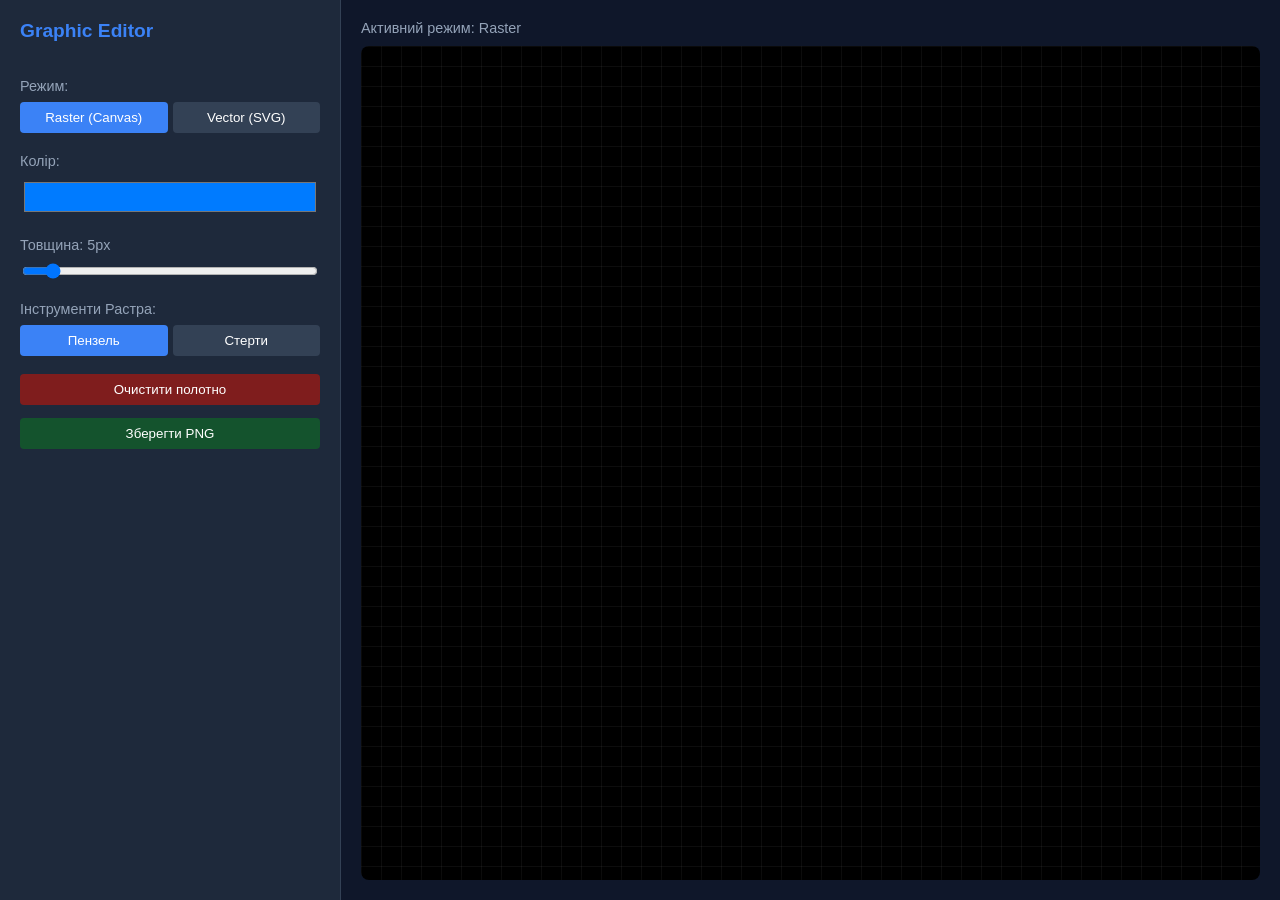
<file: laba4/index.html>
<!DOCTYPE html>
<html lang="uk">
<head>
    <meta charset="UTF-8">
    <meta name="viewport" content="width=device-width, initial-scale=1.0">
    <title>Графічний редактор (Canvas + SVG)</title>
    <link rel="stylesheet" href="style.css">
</head>
<body>
    <div class="app-container">
        <!-- Панель інструментів -->
        <aside class="sidebar">
            <h2>Graphic Editor</h2>
            
            <div class="section">
                <label>Режим:</label>
                <div class="btn-group">
                    <button id="btn-raster" class="active">Raster (Canvas)</button>
                    <button id="btn-vector">Vector (SVG)</button>
                </div>
            </div>

            <div class="section">
                <label>Колір:</label>
                <input type="color" id="colorPicker" value="#007bff">
            </div>

            <div class="section">
                <label>Товщина: <span id="sizeValue">5</span>px</label>
                <input type="range" id="lineWidth" min="1" max="50" value="5">
            </div>

            <div class="section" id="raster-tools">
                <label>Інструменти Растра:</label>
                <div class="btn-group">
                    <button id="btn-brush" class="active">Пензель</button>
                    <button id="btn-eraser">Стерти</button>
                </div>
                <button id="btn-clear-canvas" class="danger">Очистити полотно</button>
                <button id="btn-save" class="success">Зберегти PNG</button>
            </div>

            <div class="section" id="vector-tools" style="display: none;">
                <label>Фігури Vector:</label>
                <div class="btn-group">
                    <button id="add-rect">+ Прямокутник</button>
                    <button id="add-circle">+ Коло</button>
                </div>
                <p class="hint">Клікніть на фігуру, щоб вибрати, тягніть для переміщення.</p>
                <button id="btn-delete-shape" class="danger">Видалити вибране</button>
            </div>
        </aside>

        <!-- Область малювання -->
        <main class="drawing-area">
            <div class="status-bar">
                Активний режим: <span id="current-mode-text">Raster</span>
            </div>
            
            <div class="canvas-wrapper">
                <!-- Полотно для растру -->
                <canvas id="mainCanvas"></canvas>
                <!-- Полотно для вектору -->
                <svg id="mainSvg" xmlns="http://www.w3.org/2000/svg" style="display: none;"></svg>
            </div>
        </main>
    </div>
    <script src="script.js"></script>
</body>
</html>
</file>
<file: laba4/style.css>
:root {
    --bg-dark: #0f172a;
    --panel-bg: #1e293b;
    --accent: #3b82f6;
    --text: #f1f5f9;
    --danger: #ef4444;
    --success: #22c55e;
}

body {
    margin: 0;
    font-family: 'Segoe UI', Tahoma, Geneva, Verdana, sans-serif;
    background-color: var(--bg-dark);
    color: var(--text);
    overflow: hidden;
}

.app-container {
    display: flex;
    height: 100vh;
}

/* Бокова панель */
.sidebar {
    width: 300px;
    background-color: var(--panel-bg);
    padding: 20px;
    border-right: 1px solid #334155;
    display: flex;
    flex-direction: column;
    gap: 20px;
}

h2 { font-size: 1.2rem; margin-top: 0; color: var(--accent); }

.section { display: flex; flex-direction: column; gap: 8px; }

label { font-size: 0.9rem; color: #94a3b8; }

.btn-group { display: flex; gap: 5px; }

button {
    flex: 1;
    padding: 8px;
    border: none;
    border-radius: 4px;
    background: #334155;
    color: white;
    cursor: pointer;
    transition: 0.2s;
}

button:hover { background: #475569; }
button.active { background: var(--accent); }
button.danger { background: #7f1d1d; margin-top: 10px; }
button.danger:hover { background: var(--danger); }
button.success { background: #14532d; margin-top: 5px; }
button.success:hover { background: var(--success); }

input[type="color"] {
    width: 100%;
    height: 40px;
    border: none;
    cursor: pointer;
    background: none;
}

/* Робоча область */
.drawing-area {
    flex: 1;
    display: flex;
    flex-direction: column;
    padding: 20px;
    position: relative;
}

.status-bar {
    margin-bottom: 10px;
    font-size: 0.9rem;
    color: #94a3b8;
}

.canvas-wrapper {
    flex: 1;
    background-color: #000;
    background-image: 
        linear-gradient(rgba(255,255,255,.05) 1px, transparent 1px),
        linear-gradient(90deg, rgba(255,255,255,.05) 1px, transparent 1px);
    background-size: 20px 20px;
    border-radius: 8px;
    position: relative;
    overflow: hidden;
    box-shadow: inset 0 0 10px rgba(0,0,0,0.5);
}

canvas, svg {
    position: absolute;
    top: 0;
    left: 0;
    width: 100%;
    height: 100%;
    cursor: crosshair;
}

/* Стилі для вибраної фігури в SVG */
.selected {
    stroke: #ffffff !important;
    stroke-width: 3px !important;
    stroke-dasharray: 5,5;
}
</file>
